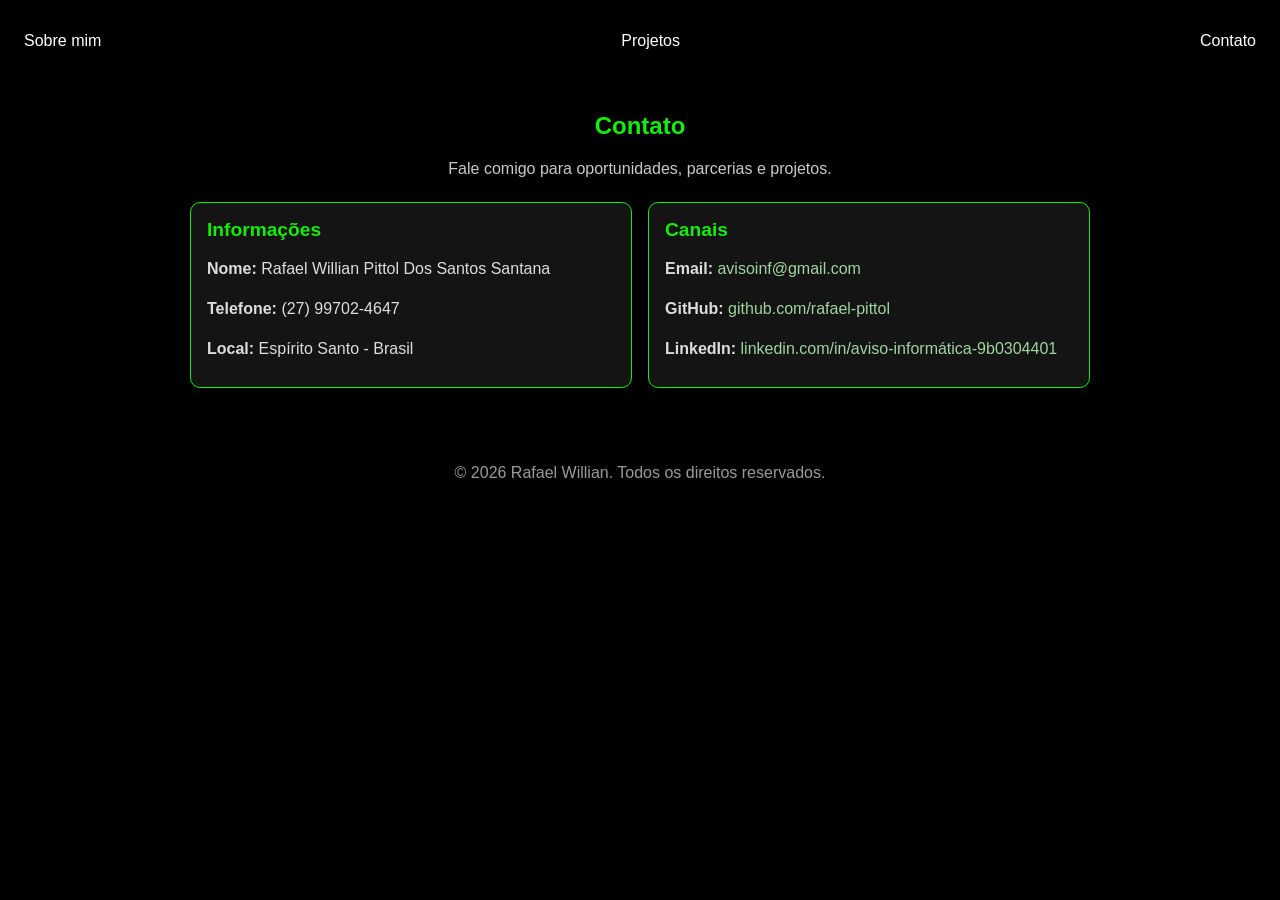
<file: contact.html>
<!DOCTYPE html>
<html lang="pt-BR">
<head>
    <meta charset="UTF-8">
    <meta name="viewport" content="width=device-width, initial-scale=1.0">
    <title>Contato | Rafael Willian</title>
    <link rel="stylesheet" href="index.css">
    <style>
        main {
            max-width: 900px;
            margin: 0 auto;
            padding: 10px 20px 30px;
        }

        .hero {
            text-align: center;
            margin-bottom: 24px;
        }

        .hero p {
            color: #c9c9c9;
        }

        .cards {
            display: grid;
            grid-template-columns: repeat(auto-fit, minmax(260px, 1fr));
            gap: 16px;
        }

        .card {
            background: #141414;
            border: 1px solid rgb(20, 236, 9);
            border-radius: 10px;
            padding: 16px;
        }

        .card h2 {
            margin: 0 0 12px;
            font-size: 1.2rem;
            color: rgb(20, 236, 9);
        }

        .item {
            margin-bottom: 10px;
            color: #ddd;
            line-height: 1.5;
        }

        .item a {
            color: #9fd5a0;
        }

        footer {
            text-align: center;
            color: #9b9b9b;
            padding: 30px 20px;
        }
    </style>
</head>
<body>
    <nav>
        <ul>
            <li><a href="index.html">Sobre mim</a></li>
            <li><a href="https://rafael-pittol.github.io/Meu-Site/project.html">Projetos</a></li>
            <li><a href="contact.html">Contato</a></li>
        </ul>
    </nav>

    <main>
        <section class="hero">
            <h1>Contato</h1>
            <p>Fale comigo para oportunidades, parcerias e projetos.</p>
        </section>

        <section class="cards">
            <article class="card">
                <h2>Informações</h2>
                <p class="item"><strong>Nome:</strong> Rafael Willian Pittol Dos Santos Santana</p>
                <p class="item"><strong>Telefone:</strong> (27) 99702-4647</p>
                <p class="item"><strong>Local:</strong> Espírito Santo - Brasil</p>
            </article>

            <article class="card">
                <h2>Canais</h2>
                <p class="item"><strong>Email:</strong> <a href="mailto:avisoinf@gmail.com">avisoinf@gmail.com</a></p>
                <p class="item"><strong>GitHub:</strong> <a href="https://github.com/rafael-pittol" target="_blank" rel="noopener noreferrer">github.com/rafael-pittol</a></p>
                <p class="item"><strong>LinkedIn:</strong> <a href="https://www.linkedin.com/in/aviso-inform%C3%A1tica-9b0304401/" target="_blank" rel="noopener noreferrer">linkedin.com/in/aviso-informática-9b0304401</a></p>
            </article>
        </section>
    </main>

    <footer>
        <p>&copy; 2026 Rafael Willian. Todos os direitos reservados.</p>
    </footer>
</body>
</html>
</file>
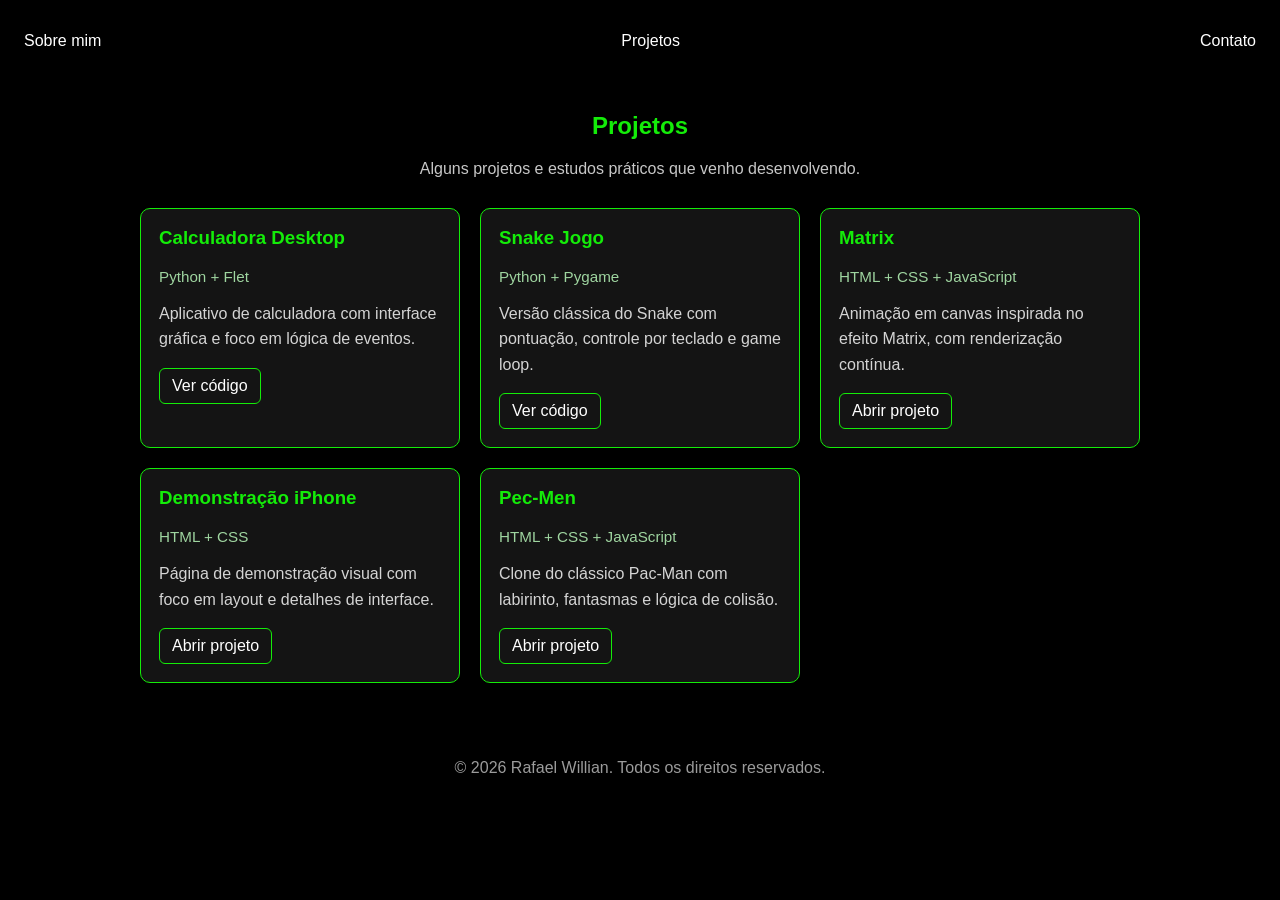
<file: project.html>
<!DOCTYPE html>
<html lang="pt-BR">
<head>
    <meta charset="UTF-8">
    <meta name="viewport" content="width=device-width, initial-scale=1.0">
    <title>Projetos | Rafael Willian</title>
    <link rel="stylesheet" href="index.css">
    <style>
        main {
            max-width: 1000px;
            margin: 0 auto;
            padding: 10px 20px 30px;
        }

        .hero {
            text-align: center;
            margin-bottom: 30px;
        }

        .hero p {
            color: #c7c7c7;
        }

        .grid {
            display: grid;
            grid-template-columns: repeat(auto-fit, minmax(260px, 1fr));
            gap: 20px;
        }

        .card {
            background-color: #141414;
            border: 1px solid rgb(20, 236, 9);
            border-radius: 10px;
            padding: 18px;
        }

        .card h3 {
            margin-top: 0;
            color: rgb(20, 236, 9);
        }

        .stack {
            color: #9fd5a0;
            font-size: 0.95rem;
        }

        .descricao {
            color: #d4d4d4;
            line-height: 1.6;
        }

        .acoes {
            margin-top: 14px;
        }

        .acoes a {
            display: inline-block;
            border: 1px solid rgb(20, 236, 9);
            padding: 8px 12px;
            border-radius: 6px;
            margin-right: 8px;
        }

        .acoes a:hover {
            background-color: rgb(20, 236, 9);
            color: black;
        }

        footer {
            text-align: center;
            color: #9b9b9b;
            padding: 30px 20px;
        }
    </style>
</head>
<body>
    <nav>
        <ul>
            <li><a href="index.html">Sobre mim</a></li>
            <li><a href="https://rafael-pittol.github.io/Meu-Site/project.html">Projetos</a></li>
            <li><a href="contact.html">Contato</a></li>
        </ul>
    </nav>

    <main>
        <section class="hero">
            <h1>Projetos</h1>
            <p>Alguns projetos e estudos práticos que venho desenvolvendo.</p>
        </section>

        <section class="grid">
            <article class="card">
                <h3>Calculadora Desktop</h3>
                <p class="stack">Python + Flet</p>
                <p class="descricao">Aplicativo de calculadora com interface gráfica e foco em lógica de eventos.</p>
                <div class="acoes">
                    <a href="../Calculadora/Calculadora.py">Ver código</a>
                </div>
            </article>

            <article class="card">
                <h3>Snake Jogo</h3>
                <p class="stack">Python + Pygame</p>
                <p class="descricao">Versão clássica do Snake com pontuação, controle por teclado e game loop.</p>
                <div class="acoes">
                    <a href="../Snake jogo/snake.py">Ver código</a>
                </div>
            </article>

            <article class="card">
                <h3>Matrix</h3>
                <p class="stack">HTML + CSS + JavaScript</p>
                <p class="descricao">Animação em canvas inspirada no efeito Matrix, com renderização contínua.</p>
                <div class="acoes">
                    <a href="../Matrix/index.html">Abrir projeto</a>
                </div>
            </article>

            <article class="card">
                <h3>Demonstração iPhone</h3>
                <p class="stack">HTML + CSS</p>
                <p class="descricao">Página de demonstração visual com foco em layout e detalhes de interface.</p>
                <div class="acoes">
                    <a href="../iphone/index.html">Abrir projeto</a>
                </div>
            </article>

            <article class="card">
                <h3>Pec-Men</h3>
                <p class="stack">HTML + CSS + JavaScript</p>
                <p class="descricao">Clone do clássico Pac-Man com labirinto, fantasmas e lógica de colisão.</p>
                <div class="acoes">
                    <a href="../Pec-Men/index.html">Abrir projeto</a>
                </div>
            </article>
        </section>
    </main>

    <footer>
        <p>&copy; 2026 Rafael Willian. Todos os direitos reservados.</p>
    </footer>
</body>
</html>
</file>
<file: index.css>
body {
    color: white;
    background-color: black;
    font-family: Arial, Helvetica, sans-serif;
}

ul {
    display: flex;
    justify-content: space-between;
    list-style-type: none;
    align-items: center;
    padding: 16px;
}

a {
    color: white;
    text-decoration: none;
}

img {
    width: 20%;
    height: 20%;
    border-radius: 50%;
    border: 5px solid rgb(20, 236, 9);
}

.center {
    text-align: center;
}

h1 {
    color: rgb(20, 236, 9);
}

.tech-icons {
    display: flex;
    flex-wrap: wrap;
    gap: 20px;
    justify-content: center;
    align-items: center;
    padding: 20px;
    margin: 20px 0;
}

.tech-icons img {
    width: 60px;
    height: 60px;
    border-radius: 10px;
    border: 2px solid rgb(20, 236, 9);
    padding: 10px;
    background-color: rgba(20, 236, 9, 0.1);
    transition: transform 0.3s ease, box-shadow 0.3s ease;
}

.tech-icons img:hover {
    transform: scale(1.2);
    box-shadow: 0 0 20px rgba(20, 236, 9, 0.6);
}
</file>
